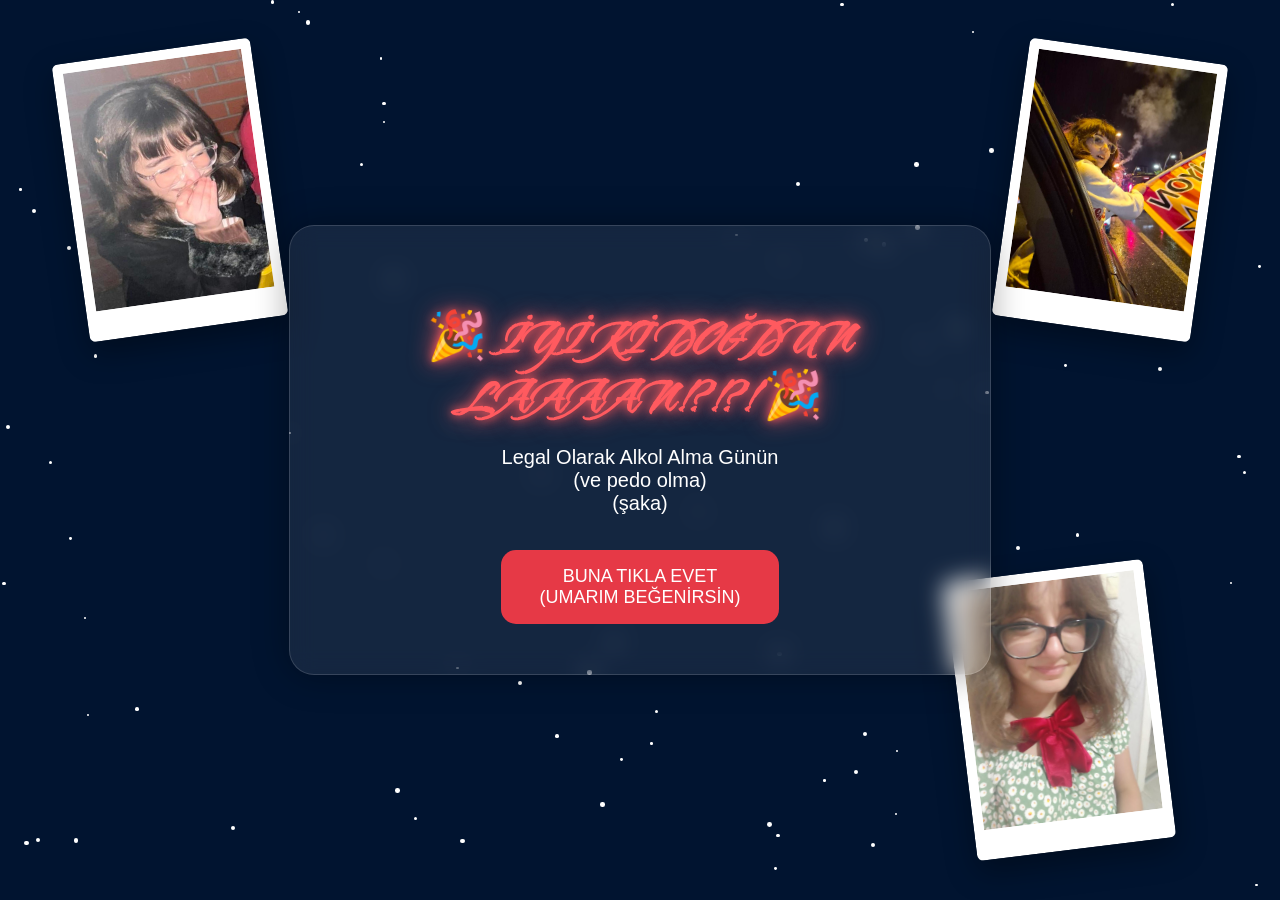
<file: index.html>
<!DOCTYPE html>
<html lang="tr">

<head>
    <meta charset="UTF-8">
    <meta name="viewport" content="width=device-width, initial-scale=1.0">

    <title>İyi ki Doğdun!</title>

    <link rel="stylesheet" href="css/style.css">

    <link rel="preconnect" href="https://fonts.googleapis.com">
    <link rel="preconnect" href="https://fonts.gstatic.com" crossorigin>

    <link href="https://fonts.googleapis.com/css2?family=Cherish&display=swap" rel="stylesheet">
</head>

<body>

    <!-- Köşelerdeki Fotoğraflar -->
    <img src="images/foto1.jpg" class="photo photo1" alt="Fotoğraf 1">

    <img src="images/foto2.jpg" class="photo photo2" alt="Fotoğraf 2">

    <img src="images/foto3.jpg" class="photo photo3" alt="Fotoğraf 3">

    <!-- Ana Kart -->
    <div class="container">

        <h1>🎉 İYİ Kİ DOĞDUN LAAAAN!?!?! 🎉</h1>

        <p>
            Legal Olarak Alkol Alma Günün
            <br>
            (ve pedo olma)
            <br>
            (şaka)
        </p>

        <button onclick="nextPage()">
            BUNA TIKLA EVET
            <br>
            (UMARIM BEĞENİRSİN)
        </button>

    </div>

<script src="js/script.js"></script>

</body>

</html>
</file>
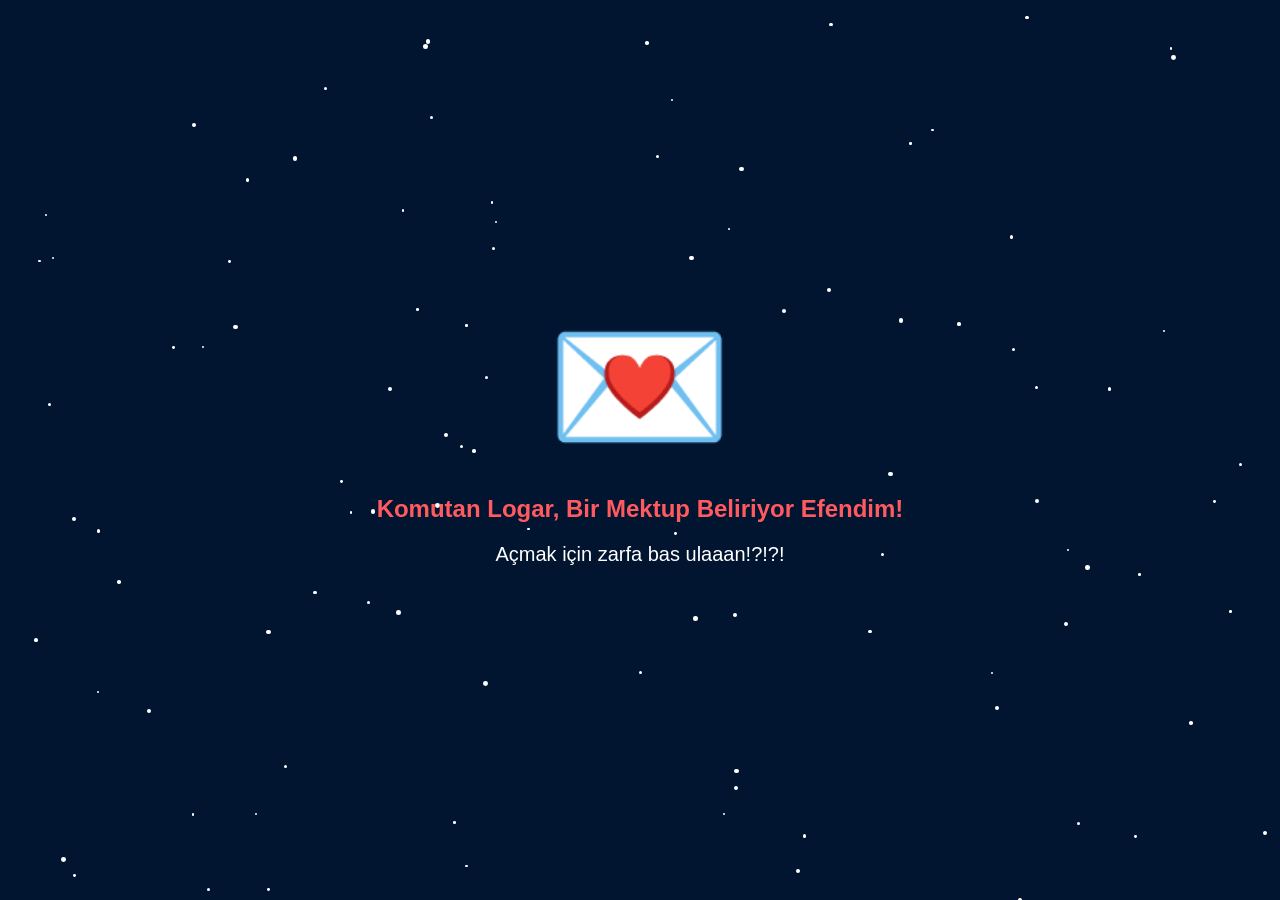
<file: letter.html>
<!DOCTYPE html>
<html lang="tr">

<head>
    <meta charset="UTF-8">
    <meta name="viewport" content="width=device-width, initial-scale=1.0">
    <title>Bir Mektup</title>

    <link rel="stylesheet" href="css/style.css">

    <link rel="preconnect" href="https://fonts.googleapis.com">
    <link rel="preconnect" href="https://fonts.gstatic.com" crossorigin>

    <link href="https://fonts.googleapis.com/css2?family=Cherish&display=swap" rel="stylesheet">
</head>

<body>

    <div class="letter-box">

        <div class="envelope" onclick="showLetter()">
            💌
        </div>

        <h2>Komutan Logar, Bir Mektup Beliriyor Efendim!</h2>

        <p class="instruction">
            Açmak için zarfa bas ulaaan!?!?! 
        </p>

        <div id="letter" class="hidden">

            <h3>Dünyanın En Kıymetli Kişisine!!?!</h3>

            <p id="typing"></p>

            <br>

           <button id="memoryBtn" onclick="goMemories()">
    📸 Güzel Anılar !!
</button>
            </button>

        </div>

    </div>

    <script src="js/script.js"></script>

</body>

</html>
</file>
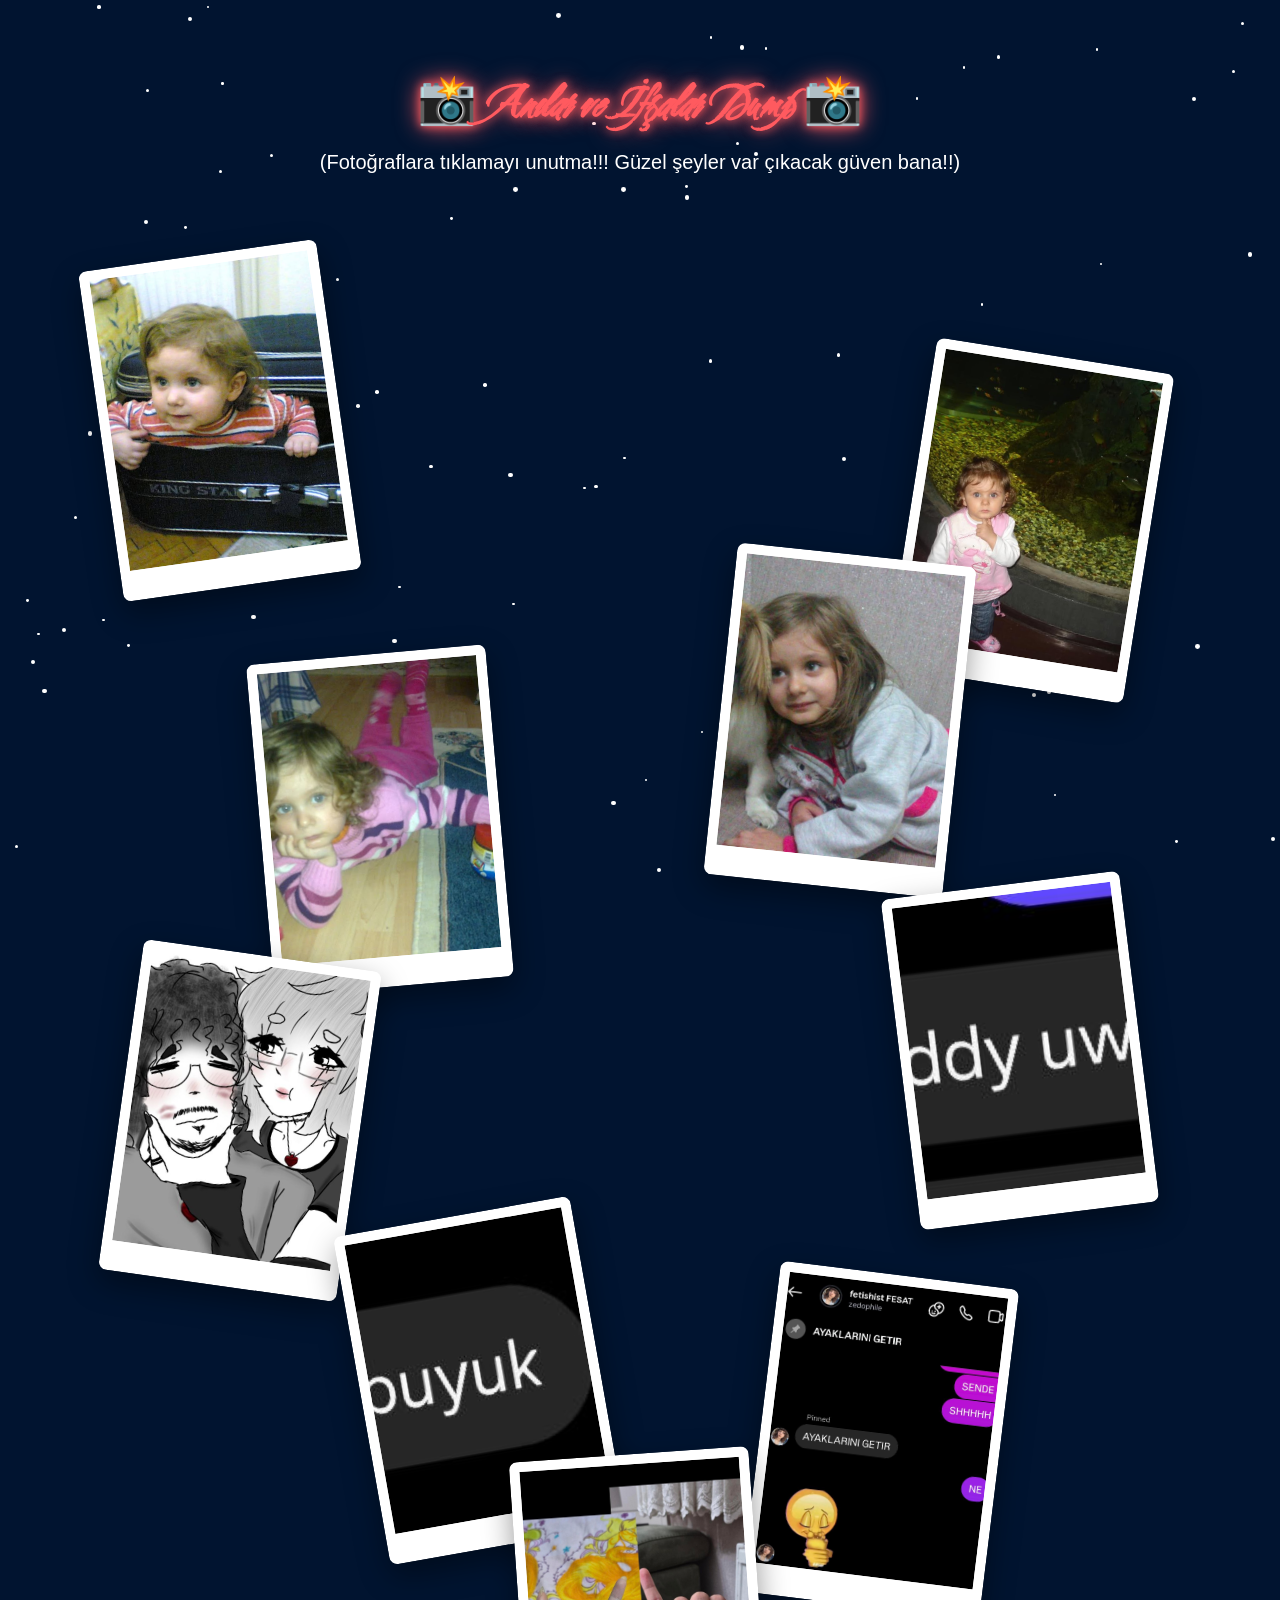
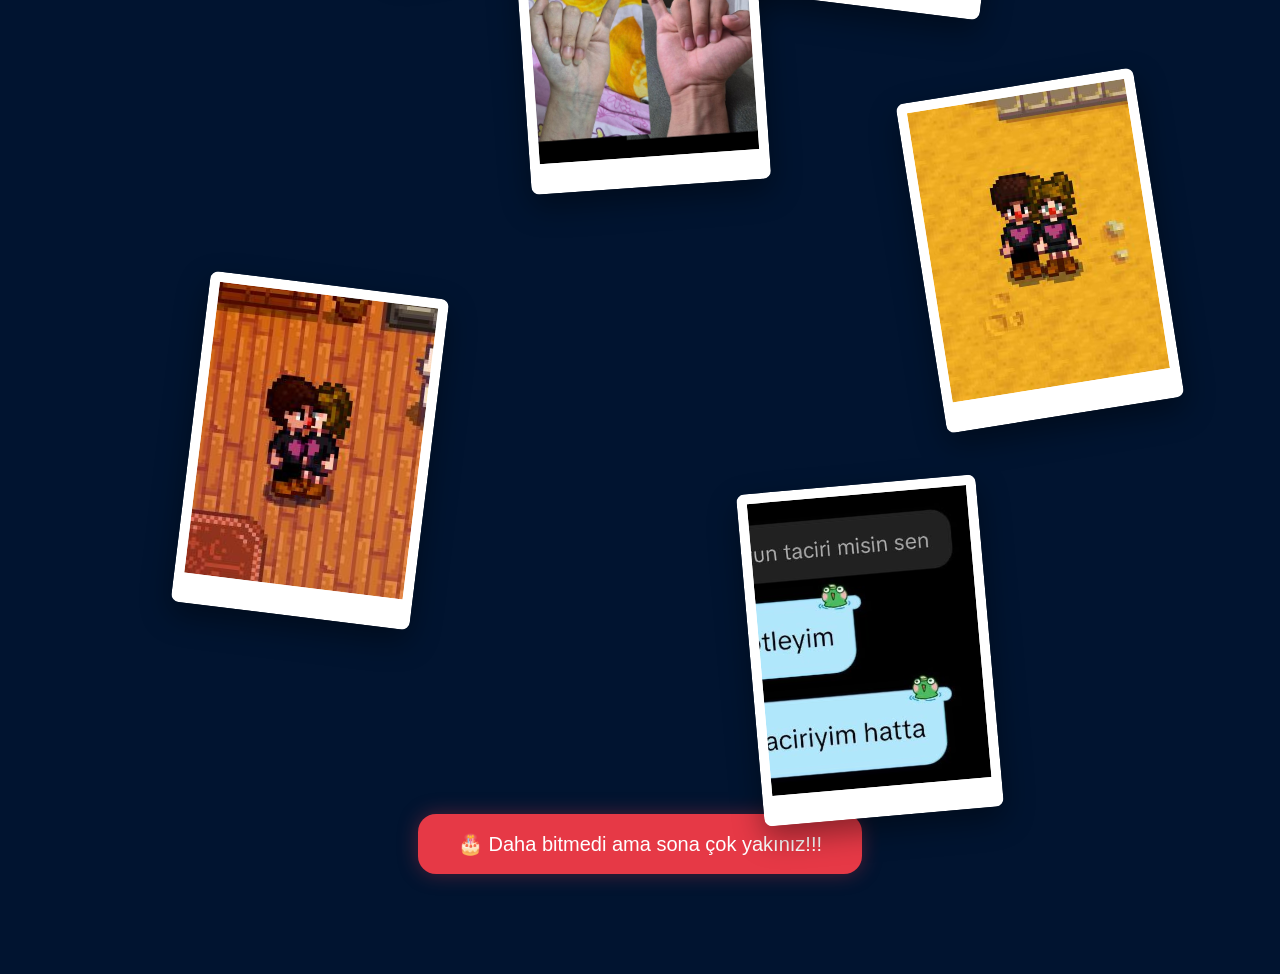
<file: memories.html>
<!DOCTYPE html>
<html lang="tr">

<head>

    <meta charset="UTF-8">
    <meta name="viewport" content="width=device-width, initial-scale=1.0">

    <title>📸 Anılar ve İfşalar Dump</title>

    <link rel="stylesheet" href="css/style.css">

    <link rel="preconnect" href="https://fonts.googleapis.com">
    <link rel="preconnect" href="https://fonts.gstatic.com" crossorigin>

    <link href="https://fonts.googleapis.com/css2?family=Cherish&display=swap" rel="stylesheet">

</head>

<body class="memories-page">

    <h1>📸 Anılar ve İfşalar Dump 📸</h1>

    <p class="subtitle">
        (Fotoğraflara tıklamayı unutma!!! Güzel şeyler var çıkacak güven bana!!)
    </p>

    <div class="dump">

        <img src="memories/baby1.jpg"
             class="memory m1"
             onclick="openPopup(this,'Kötü haber evlatlıkmışsın valizden çıkmışsın')">

        <img src="memories/baby2.jpg"
             class="memory m2"
             onclick="openPopup(this,'Bebekken bile bi insan nasıl moglayabilir be')">

        <img src="memories/child1.jpg"
             class="memory m3"
             onclick="openPopup(this,'Büyük düşünür acaba burada ne düşünüyor')">

        <img src="memories/child2.jpg"
             class="memory m4"
             onclick="openPopup(this,'Kayıp kardeşini bulunca ki sevince bak')">

        <img src="memories/resim1.jpg"
             class="memory m5"
             onclick="openPopup(this,'Baktıkça insanın yüzünde tebessüm oluşuyor çok güzel ve anlamlı')">

        <img src="memories/screenshot1.jpg"
             class="memory m6"
             onclick="openPopup(this,'E-GIRL OLDUĞUNU BİLMİYORDUM')">

        <img src="memories/screenshot2.jpg"
             class="memory m7"
             onclick="openPopup(this,'Gerçek bir şey olma şansı korkutmuyor değil')">

        <img src="memories/screenshot3.jpg"
             class="memory m8"
             onclick="openPopup(this,'O FETİŞ MEVZUSUNUN ÇIKTIĞI YERİ UNUTUR MUYUM HİÇ!?!?')">

        <img src="memories/söz1.jpg"
             class="memory m9"
             onclick="openPopup(this,'Serçe parmak sözü asla unutulmayacak!!!')">

        <img src="memories/screenshot4.jpg"
             class="memory m10"
             onclick="openPopup(this,'Bir gün iki palyaço yan yana gelmişler... ve mutlu son ❤️')">

        <img src="memories/screenshot5.jpg"
             class="memory m11"
             onclick="openPopup(this,'Arkadaki kocaman kedi götü çok dikkat çekiyor 😂')">

        <img src="memories/screenshot6.jpg"
             class="memory m12"
             onclick="openPopup(this,'Beni de satmayacaksın di mi 5 altına 🥹')">

    </div>

    <!-- Popup -->

    <div id="popup" class="popup">

        <span class="close" onclick="closePopup()">&times;</span>

        <img id="popupImg">

        <div id="popupText"></div>

    </div>

    <!-- Final Butonu -->

    <div class="finish">

        <button onclick="window.location.href='final.html'">

            🎂 Daha bitmedi ama sona çok yakınız!!!

        </button>

    </div>

    <script src="js/script.js"></script>

</body>

</html>
</file>
<file: css/style.css>
body {
    background-color: #011430;
    color: #ff5a5f;
    font-family: Arial, sans-serif;

    display: flex;
    justify-content: center;
    align-items: center;

    min-height: 100vh;
    margin: 0;

    overflow-x: hidden;
    overflow-y: auto;
}

/* Ana Kart */

.container {
    background: rgba(255, 255, 255, 0.08);

    backdrop-filter: blur(12px);

    padding: 50px;

    border-radius: 25px;

    max-width: 600px;

    text-align: center;

    border: 1px solid rgba(255, 255, 255, 0.15);

    box-shadow: 0 0 35px rgba(0, 0, 0, .35);
}

/* Başlık */

h1 {

    font-family: "Cherish", cursive;

    font-size: 48px;

    margin-bottom: 20px;

    text-shadow:
        0 0 10px #ff5a5f,
        0 0 25px #ff5a5f;

}

/* Yazı */

p {

    color: white;

    font-size: 20px;

    margin-bottom: 35px;

}

/* Buton */

button {

    background: #E63946;

    color: white;

    border: none;

    padding: 16px 38px;

    border-radius: 15px;

    cursor: pointer;

    font-size: 18px;

    transition: 0.3s;

}

button:hover {

    background: #ff5a5f;

    transform: scale(1.08);

}

/* Fotoğraflar */

.photo {

    position: absolute;

    width: 180px;

    background: white;

    padding: 10px 10px 30px 10px;

    border-radius: 6px;

    box-shadow: 0 12px 30px rgba(0,0,0,.35);

    transition: .3s;

    object-fit: cover;

    aspect-ratio: 3 / 4;

}

.photo1 {

    top: 50px;

    left: 70px;

    transform: rotate(-8deg);

}

.photo2 {

    top: 50px;

    right: 70px;

    transform: rotate(8deg);

}

.photo3 {

    bottom: 50px;

    right: 120px;

    transform: rotate(-7deg);

}

.photo1:hover {

    transform: rotate(-8deg) scale(1.08);

}

.photo2:hover {

    transform: rotate(8deg) scale(1.08);

}

.photo3:hover {

    transform: rotate(-7deg) scale(1.08);

}

/* Yıldızlar */

.star {

    position: absolute;

    width: 3px;

    height: 3px;

    background: white;

    border-radius: 50%;

    animation: twinkle 2s infinite alternate;

}

@keyframes twinkle {

    from {

        opacity: 0.2;

        transform: scale(1);

    }

    to {

        opacity: 1;

        transform: scale(2);

    }

}

/* LETTER SAYFASI */

.letter-box {

    text-align: center;

}

.envelope {

    font-size: 150px;

    cursor: pointer;

    transition: .4s;

}

.envelope:hover {

    transform: scale(1.1) rotate(5deg);

}

.envelope.open {

    animation: shake .7s;

}

.hidden {

    display: none;

}

#letter {

max-height: 75vh;

overflow-y: auto;

    display: none;

    width: 650px;
    max-width: 90%;

    margin-top: 30px;

    padding: 35px;

    background: linear-gradient(
        180deg,
        #1a1a1a,
        #0d0d0d
    );

    border: 2px solid #E63946;

    border-radius: 20px;

    box-shadow:
        0 0 20px rgba(230,57,70,.45),
        0 0 50px rgba(230,57,70,.15);

    line-height: 1.8;

    animation: letterAppear .8s ease;

}

#letter h3 {

    color: #ff5a5f;

    font-family: "Cherish", cursive;

    font-size: 34px;

    text-align: center;

    margin-bottom: 25px;

}

#typing {

    color: #d94a57;

    font-size: 19px;

    line-height: 1.9;

    white-space: pre-line;

    text-align: left;

}

@keyframes letterAppear {

    from {

        opacity: 0;

        transform: translateY(40px);

    }

    to {

        opacity: 1;

        transform: translateY(0);

    }

}

@keyframes shake {

    0% { transform: rotate(0deg); }

    20% { transform: rotate(-8deg); }

    40% { transform: rotate(8deg); }

    60% { transform: rotate(-6deg); }

    80% { transform: rotate(6deg); }

    100% { transform: rotate(0deg); }

}
#memoryBtn{

    display:none;

    margin:35px auto 0;

    background:#E63946;

    color:white;

    border:none;

    padding:15px 35px;

    border-radius:15px;

    cursor:pointer;

    font-size:18px;

    transition:.4s;

    opacity:0;

}
#memoryBtn:hover{

    transform:scale(1.08);

    background:#ff5a5f;

}
/* ========================= */
/* MEMORIES SAYFASI */
/* ========================= */

.memories-page{

    display:block;

    background:#011430;

    min-height:100vh;

    padding:40px;

    overflow-y:auto;

}

.memories-page h1{

    text-align:center;

    margin-bottom:15px;

}

.subtitle{

    text-align:center;

    color:white;

    margin-bottom:60px;

}

.dump{

    position:relative;

    width:100%;

    height:2100px;

}

/* Fotoğraflar */

.memory{

    position:absolute;

    width:220px;

    background:white;

    padding:10px 10px 30px;

    border-radius:8px;

    box-shadow:0 12px 30px rgba(0,0,0,.4);

    object-fit:cover;

    aspect-ratio:3/4;

    cursor:pointer;

    transition:.35s;

}

.memory:hover{

    transform:scale(1.08);

    z-index:999;

}
.m1{

    top:20px;

    left:60px;

    transform:rotate(-8deg);

}

.m2{

    top:120px;

    right:90px;

    transform:rotate(9deg);

}

.m3{

    top:420px;

    left:220px;

    transform:rotate(-5deg);

}

.m4{

    top:320px;

    right:280px;

    transform:rotate(6deg);

}

.m5{

    top:720px;

    left:80px;

    transform:rotate(8deg);

}

.m6{

    top:650px;

    right:100px;

    transform:rotate(-7deg);

}

.m7{

    top:980px;

    left:320px;

    transform:rotate(-10deg);

}

.m8{

    top:1040px;

    right:240px;

    transform:rotate(7deg);

}

.m9{

    top:1220px;

    left:50%;

    transform:translateX(-50%) rotate(-4deg);
    }

.m10{
    top:1450px;
    right:80px;
    transform:rotate(-9deg);
}

.m11{
    top:1650px;
    left:150px;
    transform:rotate(7deg);
}

.m12{
    top:1850px;
    right:250px;
    transform:rotate(-5deg);
}


/* ========================= */
/* FOTOĞRAF POPUP */
/* ========================= */

.popup{

    display:none;

    position:fixed;

    top:0;
    left:0;

    width:100%;
    height:100%;

    background:rgba(0,0,0,.88);

    z-index:9999;

    justify-content:center;

    align-items:center;

    flex-direction:column;

    animation:fade .35s;

}

.popup img{

    max-width:420px;

    max-height:70vh;

    border-radius:15px;

    border:5px solid white;

    box-shadow:0 0 40px rgba(255,255,255,.2);

}

#popupText{

    margin-top:30px;

    width:700px;

    max-width:90%;

    color:white;

    font-size:20px;

    line-height:1.8;

    text-align:center;

}

.close{

    position:absolute;

    top:25px;

    right:35px;

    color:white;

    font-size:55px;

    cursor:pointer;

    transition:.3s;

}

.close:hover{

    color:#ff5a5f;

    transform:scale(1.2);

}

@keyframes fade{

    from{

        opacity:0;

    }

    to{

        opacity:1;

    }

}
.popup img{

    animation: zoom .35s ease;

}

@keyframes zoom{

    from{

        transform:scale(.6);

        opacity:0;

    }

    to{

        transform:scale(1);

        opacity:1;

    }

}
.star{

    position: fixed;

    width: 3px;

    height: 3px;

    background: white;

    border-radius: 50%;

    pointer-events: none;

    z-index: -1;

    animation: twinkle 2s infinite alternate;

}
/* ========================= */
/* FINAL SAYFASI */
/* ========================= */

.final-page{

    background:#011430;

    display:flex;

    justify-content:center;

    align-items:center;

    min-height:100vh;

    overflow:hidden;

    position:relative;

}

.final-box{

    text-align:center;

     z-index:5;

}


.final-message{

    display:none;

    margin-top:40px;

    color:#ff5a5f;

    font-size:45px;

    font-family:"Cherish", cursive;

    text-align:center;

    max-width:900px;

}
/* ========================= */
/* KONFETİ */
/* ========================= */

.confetti{

    position:fixed;

    width:8px;

    height:16px;

    border-radius:2px;

    top:-20px;

    animation:fall 4s linear forwards;

    z-index:9999;

}

@keyframes fall{

    0%{

        transform:translateY(-30px) rotate(0deg);

        opacity:1;

    }

    100%{

        transform:translateY(110vh) rotate(720deg);

        opacity:0;

    }

}
/* Mumlar */

.candles{

    font-size:38px;

    margin-bottom:-18px;

    letter-spacing:12px;

    animation:flicker .5s infinite alternate;

}

@keyframes flicker{

    from{

        opacity:.75;

    }

    to{

        opacity:1;

        transform:scale(1.05);

    }

}
.cake{

filter:drop-shadow(0 0 25px rgba(255,70,70,.35));

    width:380px;

    cursor:pointer;

    transition:.4s;

    user-select:none;

}

.cake:hover{

    transform:scale(1.08) rotate(-2deg);;

}
#intro{

    margin-bottom:40px;

}

#cakeSection{

    margin-top:15px;

}
#finalMessage{

    opacity:0;

    transition:1s;

}

#finalMessage.show{

    opacity:1;

}
.finish-section{

    text-align:center;

    margin:80px 0 120px;

}

.finish-section button{

    font-size:24px;

    padding:18px 45px;

    border-radius:18px;

}
/* ========================= */
/* MOBİL UYUMLULUK */
/* ========================= */

@media (max-width: 768px){

    .container{
        width:90%;
        padding:25px;
    }

    h1{
        font-size:34px;
    }

    p{
        font-size:17px;
    }

    .photo{
        width:110px;
    }

    #letter{
        width:90%;
        padding:20px;
    }

    #typing{
        font-size:16px;
    }

    .cake{
        width:220px;
    }

    .final-message{
        font-size:28px;
        padding:0 20px;
    }

    .memory{
        position:static;
        display:block;
        margin:25px auto;
        transform:none !important;
        width:220px;
    }

    .dump{
        height:auto;
    }

}
.finish{
    text-align:center;
    margin:80px 0 60px;
}

.finish button{
    background:#E63946;
    color:white;
    border:none;
    padding:18px 40px;
    border-radius:18px;
    font-size:20px;
    cursor:pointer;
    transition:.35s;
    box-shadow:0 0 20px rgba(230,57,70,.35);
}

.finish button:hover{
    transform:scale(1.08);
    background:#ff5a5f;
}
</file>
